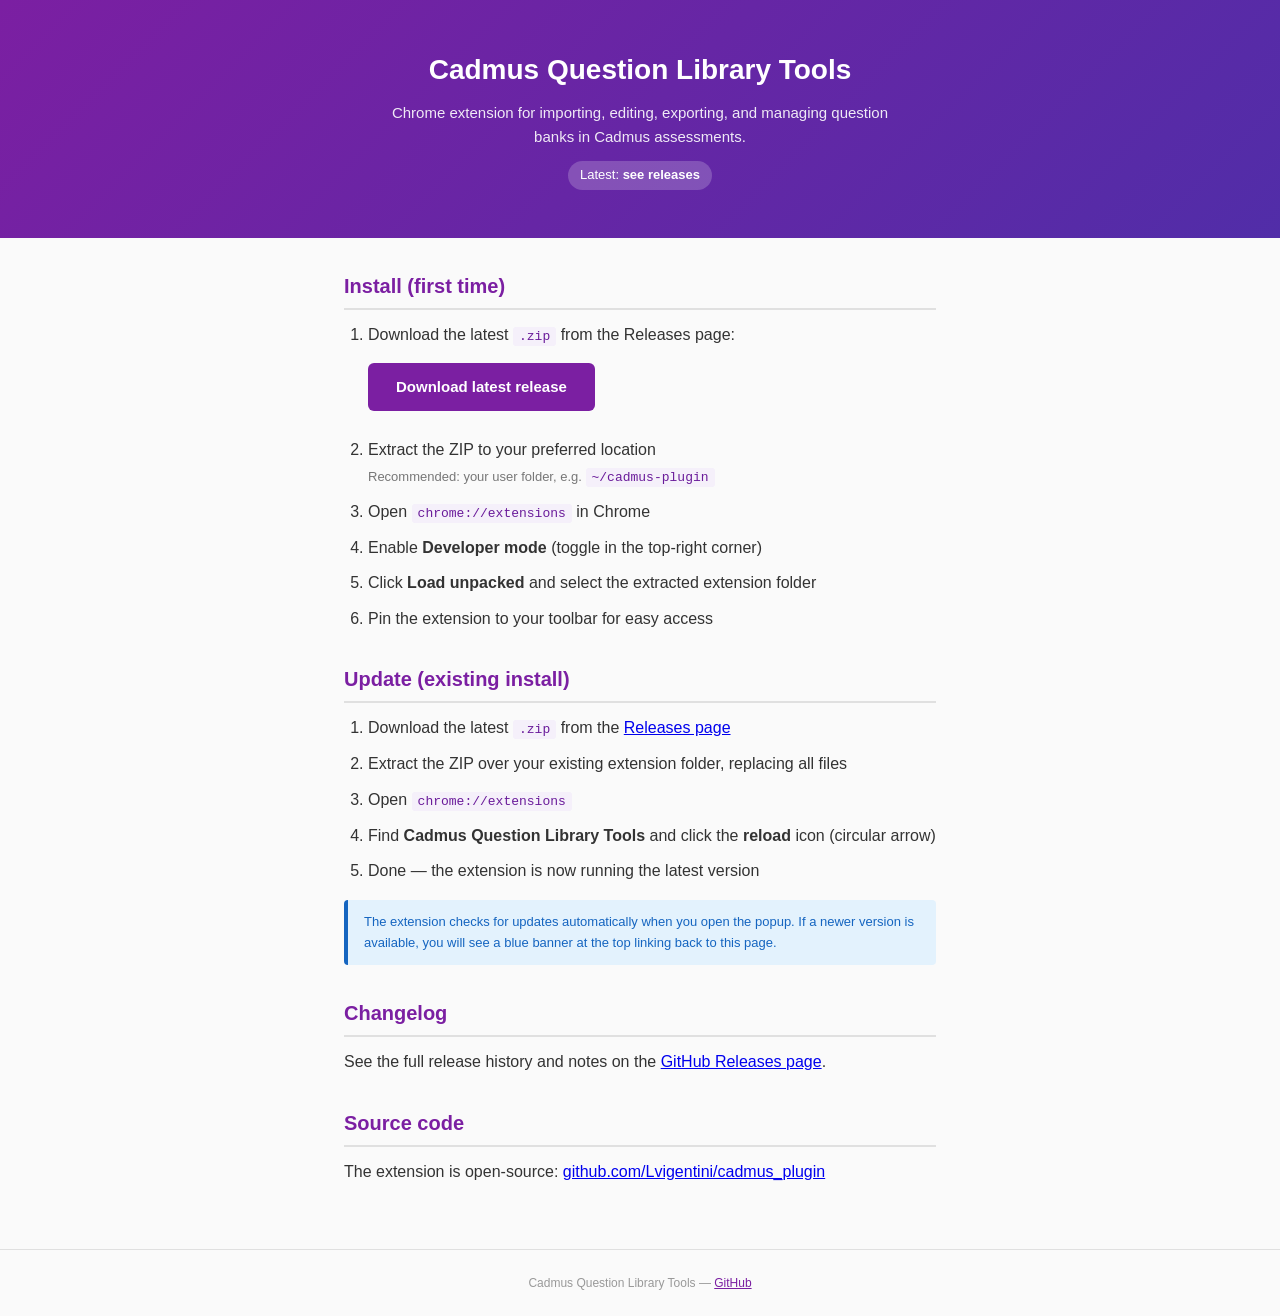
<file: docs/index.html>
<!DOCTYPE html>
<html lang="en">
<head>
  <meta charset="UTF-8">
  <meta name="viewport" content="width=device-width, initial-scale=1.0">
  <title>Cadmus Question Library Tools — Install &amp; Update</title>
  <style>
    * { margin: 0; padding: 0; box-sizing: border-box; }
    body {
      font-family: -apple-system, BlinkMacSystemFont, 'Segoe UI', Roboto, sans-serif;
      color: #333; background: #fafafa; line-height: 1.6;
    }
    .hero {
      background: linear-gradient(135deg, #7b1fa2 0%, #512da8 100%);
      color: #fff; padding: 48px 24px; text-align: center;
    }
    .hero h1 { font-size: 28px; margin-bottom: 8px; }
    .hero p { font-size: 15px; opacity: 0.9; max-width: 540px; margin: 0 auto; }
    .container { max-width: 640px; margin: 0 auto; padding: 32px 24px; }
    h2 {
      font-size: 20px; color: #7b1fa2; margin: 32px 0 12px;
      padding-bottom: 6px; border-bottom: 2px solid #e0e0e0;
    }
    h2:first-child { margin-top: 0; }
    ol { padding-left: 24px; margin: 12px 0; }
    li { margin-bottom: 10px; }
    code {
      background: #f5f0fa; color: #6a1b9a; padding: 2px 6px;
      border-radius: 3px; font-size: 13px;
    }
    .btn {
      display: inline-block; margin: 16px 0;
      padding: 12px 28px; background: #7b1fa2; color: #fff;
      text-decoration: none; border-radius: 6px; font-weight: 600;
      font-size: 15px; transition: background 0.2s;
    }
    .btn:hover { background: #6a1b9a; }
    .note {
      background: #e3f2fd; border-left: 4px solid #1565c0;
      padding: 12px 16px; margin: 16px 0; border-radius: 4px;
      font-size: 13px; color: #1565c0;
    }
    .version-badge {
      display: inline-block; background: rgba(255,255,255,0.2);
      padding: 4px 12px; border-radius: 20px; font-size: 13px;
      margin-top: 12px;
    }
    #latest-version { font-weight: 600; }
    footer {
      text-align: center; padding: 24px; font-size: 12px; color: #999;
      border-top: 1px solid #e0e0e0; margin-top: 32px;
    }
    footer a { color: #7b1fa2; }
  </style>
</head>
<body>
  <div class="hero">
    <h1>Cadmus Question Library Tools</h1>
    <p>Chrome extension for importing, editing, exporting, and managing question banks in Cadmus assessments.</p>
    <div class="version-badge">Latest: <span id="latest-version">loading...</span></div>
  </div>

  <div class="container">
    <h2>Install (first time)</h2>
    <ol>
      <li>Download the latest <code>.zip</code> from the Releases page:
        <br><a class="btn" href="https://github.com/Lvigentini/cadmus_plugin/releases/latest" id="download-link">Download latest release</a>
      </li>
      <li>Extract the ZIP to your preferred location<br>
        <span style="font-size:13px;color:#777;">Recommended: your user folder, e.g. <code>~/cadmus-plugin</code></span>
      </li>
      <li>Open <code>chrome://extensions</code> in Chrome</li>
      <li>Enable <strong>Developer mode</strong> (toggle in the top-right corner)</li>
      <li>Click <strong>Load unpacked</strong> and select the extracted extension folder</li>
      <li>Pin the extension to your toolbar for easy access</li>
    </ol>

    <h2>Update (existing install)</h2>
    <ol>
      <li>Download the latest <code>.zip</code> from the <a href="https://github.com/Lvigentini/cadmus_plugin/releases/latest">Releases page</a></li>
      <li>Extract the ZIP over your existing extension folder, replacing all files</li>
      <li>Open <code>chrome://extensions</code></li>
      <li>Find <strong>Cadmus Question Library Tools</strong> and click the <strong>reload</strong> icon (circular arrow)</li>
      <li>Done — the extension is now running the latest version</li>
    </ol>

    <div class="note">
      The extension checks for updates automatically when you open the popup. If a newer version is available, you will see a blue banner at the top linking back to this page.
    </div>

    <h2>Changelog</h2>
    <p>See the full release history and notes on the <a href="https://github.com/Lvigentini/cadmus_plugin/releases">GitHub Releases page</a>.</p>

    <h2>Source code</h2>
    <p>The extension is open-source: <a href="https://github.com/Lvigentini/cadmus_plugin">github.com/Lvigentini/cadmus_plugin</a></p>
  </div>

  <footer>
    Cadmus Question Library Tools &mdash; <a href="https://github.com/Lvigentini/cadmus_plugin">GitHub</a>
  </footer>

  <script>
    // Fetch latest version tag to display on the page
    fetch('https://api.github.com/repos/Lvigentini/cadmus_plugin/releases/latest', {
      headers: { Accept: 'application/vnd.github.v3+json' }
    })
      .then(r => r.json())
      .then(d => {
        if (d.tag_name) {
          document.getElementById('latest-version').textContent = d.tag_name;
        }
      })
      .catch(() => {
        document.getElementById('latest-version').textContent = 'see releases';
      });
  </script>
</body>
</html>
</file>
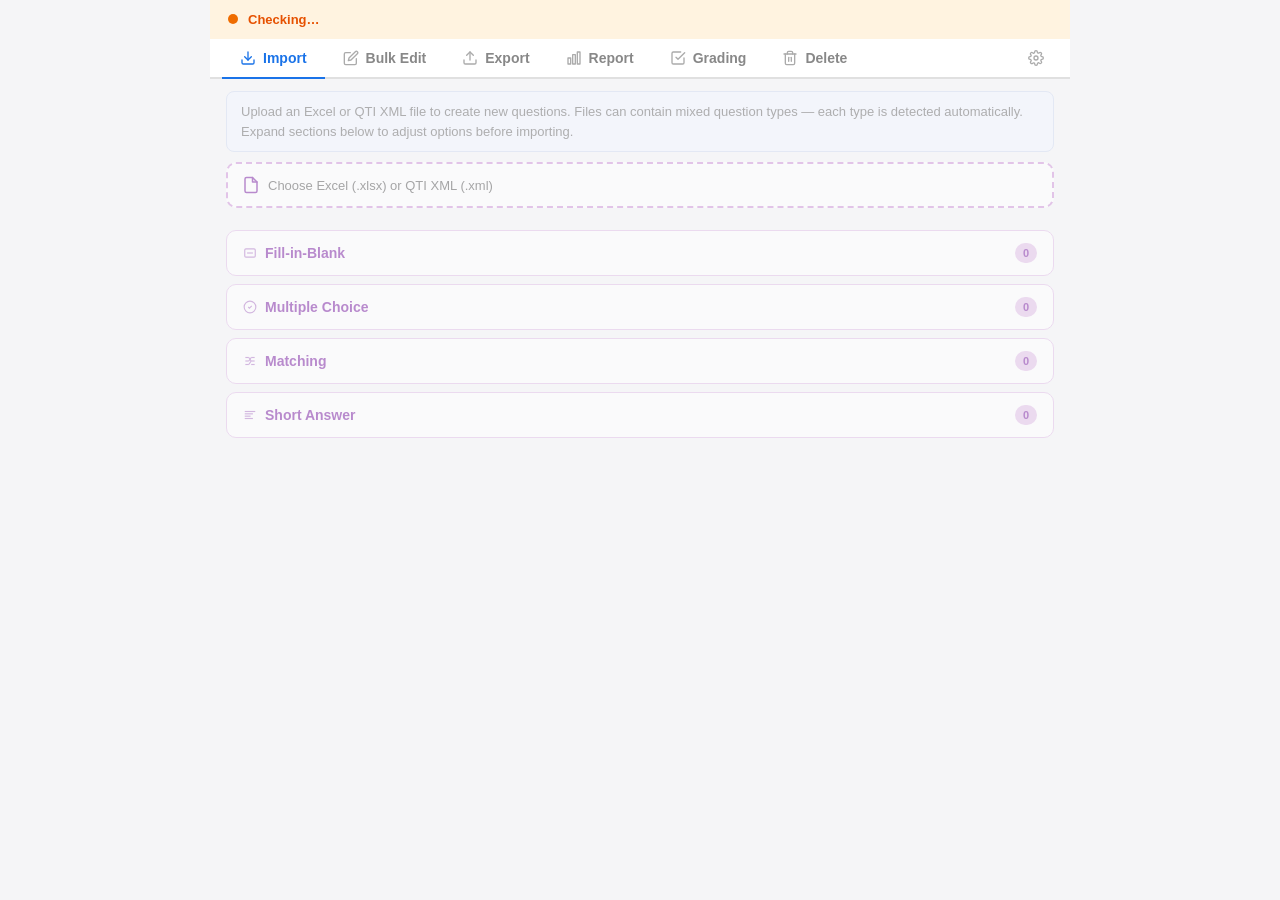
<file: popup.html>
<!DOCTYPE html>
<html lang="en">
<head>
  <meta charset="UTF-8">
  <link rel="stylesheet" href="popup.css">
</head>
<body>
  <!-- Status bar -->
  <div id="status" class="status status--disconnected">
    <span id="status-icon" class="status-icon"></span>
    <span id="status-text">Checking…</span>
  </div>

  <!-- Update banner (hidden until version check finds a newer release) -->
  <div id="update-banner" class="update-banner" style="display:none">
    <span id="update-text"></span>
    <a id="update-link" href="#" target="_blank">Update now</a>
  </div>

  <!-- Tab bar -->
  <nav id="tab-bar" class="tab-bar">
    <button class="tab active" data-tab="import">
      <svg width="16" height="16" viewBox="0 0 24 24" fill="none" stroke="currentColor" stroke-width="2" stroke-linecap="round" stroke-linejoin="round"><path d="M21 15v4a2 2 0 0 1-2 2H5a2 2 0 0 1-2-2v-4"/><polyline points="7 10 12 15 17 10"/><line x1="12" y1="15" x2="12" y2="3"/></svg>
      Import
    </button>
    <button class="tab" data-tab="edit">
      <svg width="16" height="16" viewBox="0 0 24 24" fill="none" stroke="currentColor" stroke-width="2" stroke-linecap="round" stroke-linejoin="round"><path d="M11 4H4a2 2 0 0 0-2 2v14a2 2 0 0 0 2 2h14a2 2 0 0 0 2-2v-7"/><path d="M18.5 2.5a2.121 2.121 0 0 1 3 3L12 15l-4 1 1-4 9.5-9.5z"/></svg>
      Bulk Edit
    </button>
    <button class="tab" data-tab="export">
      <svg width="16" height="16" viewBox="0 0 24 24" fill="none" stroke="currentColor" stroke-width="2" stroke-linecap="round" stroke-linejoin="round"><path d="M21 15v4a2 2 0 0 1-2 2H5a2 2 0 0 1-2-2v-4"/><polyline points="17 8 12 3 7 8"/><line x1="12" y1="3" x2="12" y2="15"/></svg>
      Export
    </button>
    <button class="tab" data-tab="report">
      <svg width="16" height="16" viewBox="0 0 24 24" fill="none" stroke="currentColor" stroke-width="2" stroke-linecap="round" stroke-linejoin="round"><rect x="3" y="12" width="4" height="9"/><rect x="10" y="7" width="4" height="14"/><rect x="17" y="3" width="4" height="18"/></svg>
      Report
    </button>
    <button class="tab" data-tab="grading">
      <svg width="16" height="16" viewBox="0 0 24 24" fill="none" stroke="currentColor" stroke-width="2" stroke-linecap="round" stroke-linejoin="round"><path d="M9 11l3 3L22 4"/><path d="M21 12v7a2 2 0 0 1-2 2H5a2 2 0 0 1-2-2V5a2 2 0 0 1 2-2h11"/></svg>
      Grading
    </button>
    <button class="tab" data-tab="delete">
      <svg width="16" height="16" viewBox="0 0 24 24" fill="none" stroke="currentColor" stroke-width="2" stroke-linecap="round" stroke-linejoin="round"><polyline points="3 6 5 6 21 6"/><path d="M19 6v14a2 2 0 0 1-2 2H7a2 2 0 0 1-2-2V6m3 0V4a2 2 0 0 1 2-2h4a2 2 0 0 1 2 2v2"/><line x1="10" y1="11" x2="10" y2="17"/><line x1="14" y1="11" x2="14" y2="17"/></svg>
      Delete
    </button>
    <div style="flex:1"></div>
    <button class="tab" data-tab="settings" title="Settings" style="padding:11px 14px">
      <svg width="16" height="16" viewBox="0 0 24 24" fill="none" stroke="currentColor" stroke-width="2" stroke-linecap="round" stroke-linejoin="round"><circle cx="12" cy="12" r="3"/><path d="M19.4 15a1.65 1.65 0 0 0 .33 1.82l.06.06a2 2 0 0 1-2.83 2.83l-.06-.06a1.65 1.65 0 0 0-1.82-.33 1.65 1.65 0 0 0-1 1.51V21a2 2 0 0 1-4 0v-.09A1.65 1.65 0 0 0 9 19.4a1.65 1.65 0 0 0-1.82.33l-.06.06a2 2 0 0 1-2.83-2.83l.06-.06A1.65 1.65 0 0 0 4.68 15a1.65 1.65 0 0 0-1.51-1H3a2 2 0 0 1 0-4h.09A1.65 1.65 0 0 0 4.6 9a1.65 1.65 0 0 0-.33-1.82l-.06-.06a2 2 0 0 1 2.83-2.83l.06.06A1.65 1.65 0 0 0 9 4.68a1.65 1.65 0 0 0 1-1.51V3a2 2 0 0 1 4 0v.09a1.65 1.65 0 0 0 1 1.51 1.65 1.65 0 0 0 1.82-.33l.06-.06a2 2 0 0 1 2.83 2.83l-.06.06A1.65 1.65 0 0 0 19.4 9a1.65 1.65 0 0 0 1.51 1H21a2 2 0 0 1 0 4h-.09a1.65 1.65 0 0 0-1.51 1z"/></svg>
    </button>
  </nav>

  <!-- Tab panels (disabled until context confirmed) -->
  <div id="actions" class="actions disabled">

    <!-- ═══ IMPORT TAB ═══ -->
    <div class="tab-panel active" data-panel="import">
      <div class="tab-help">Upload an Excel or QTI XML file to create new questions. Files can contain mixed question types — each type is detected automatically. Expand sections below to adjust options before importing.</div>

      <!-- Shared file input + Import All button -->
      <div class="file-input-area">
        <label class="file-label">
          <svg width="18" height="18" viewBox="0 0 24 24" fill="none" stroke="#7b1fa2" stroke-width="2" stroke-linecap="round" stroke-linejoin="round"><path d="M14 2H6a2 2 0 0 0-2 2v16a2 2 0 0 0 2 2h12a2 2 0 0 0 2-2V8z"/><polyline points="14 2 14 8 20 8"/></svg>
          <span>Choose Excel (.xlsx) or QTI XML (.xml)</span>
          <input type="file" id="import-file" accept=".xml,.xlsx,.xls">
        </label>

        <!-- Column mapping panel (shown after Excel load) -->
        <div id="column-mapping" class="column-mapping" style="display:none">
          <div class="mapping-header">
            <span class="mapping-title">Column Mapping</span>
            <span class="mapping-hint">Verify or adjust how spreadsheet columns map to question fields</span>
          </div>
          <div id="mapping-rows" class="mapping-rows"></div>
          <button class="btn btn--import btn--mapping-apply" id="btn-apply-mapping">
            <svg width="14" height="14" viewBox="0 0 24 24" fill="none" stroke="currentColor" stroke-width="2" stroke-linecap="round" stroke-linejoin="round"><polyline points="20 6 9 17 4 12"/></svg>
            Apply Mapping &amp; Parse
          </button>
        </div>

        <div id="file-summary" class="file-summary"></div>

        <div id="duplicate-review" class="duplicate-review" style="display:none">
          <div class="review-header">
            <span class="review-title">Duplicate Review</span>
            <span class="review-hint">Potential matches found in the library — choose an action for each</span>
          </div>
          <div id="review-rows" class="review-rows"></div>
          <button class="btn btn--import btn--review-confirm" id="btn-review-confirm">
            <svg width="14" height="14" viewBox="0 0 24 24" fill="none" stroke="currentColor" stroke-width="2" stroke-linecap="round" stroke-linejoin="round"><polyline points="20 6 9 17 4 12"/></svg>
            Confirm &amp; Import
          </button>
        </div>

        <button class="btn btn--import btn--import-all" id="btn-import-all" data-action="importAll" disabled>
          <svg width="14" height="14" viewBox="0 0 24 24" fill="none" stroke="currentColor" stroke-width="2" stroke-linecap="round" stroke-linejoin="round"><path d="M21 15v4a2 2 0 0 1-2 2H5a2 2 0 0 1-2-2v-4"/><polyline points="7 10 12 15 17 10"/><line x1="12" y1="15" x2="12" y2="3"/></svg>
          Import All Questions
        </button>
      </div>

      <!-- Fill-in-Blank -->
      <details class="card card--import" id="card-fib">
        <summary>
          <svg width="14" height="14" viewBox="0 0 24 24" fill="none" stroke="currentColor" stroke-width="2"><rect x="3" y="5" width="18" height="14" rx="2"/><line x1="7" y1="12" x2="17" y2="12"/></svg>
          Fill-in-Blank <span class="badge" id="badge-fib">0</span>
        </summary>
        <div class="card-body">
          <label>Points per blank <input type="number" id="fib-points" value="1" min="0" step="0.5"></label>
          <label class="toggle-label">
            <span>Shuffle choices</span>
            <button type="button" class="toggle" id="fib-shuffle" aria-pressed="false">
              <span class="toggle-label-text">Off</span>
            </button>
          </label>
          <button class="btn btn--import btn--import-type" data-import-type="fib">Import Fill-in-Blank Only</button>
        </div>
      </details>

      <!-- MCQ -->
      <details class="card card--import" id="card-mcq">
        <summary>
          <svg width="14" height="14" viewBox="0 0 24 24" fill="none" stroke="currentColor" stroke-width="2"><circle cx="12" cy="12" r="10"/><path d="M9 12l2 2 4-4"/></svg>
          Multiple Choice <span class="badge" id="badge-mcq">0</span>
        </summary>
        <div class="card-body">
          <label>Points <input type="number" id="mcq-import-points" value="1" min="0" step="0.5"></label>
          <label class="toggle-label">
            <span>Shuffle choices</span>
            <button type="button" class="toggle active" id="mcq-import-shuffle" aria-pressed="true">
              <span class="toggle-label-text">On</span>
            </button>
          </label>
          <button class="btn btn--import btn--import-type" data-import-type="mcq">Import MCQ Only</button>
        </div>
      </details>

      <!-- Matching -->
      <details class="card card--import" id="card-matching">
        <summary>
          <svg width="14" height="14" viewBox="0 0 24 24" fill="none" stroke="currentColor" stroke-width="2"><line x1="4" y1="6" x2="10" y2="6"/><line x1="14" y1="6" x2="20" y2="6"/><line x1="4" y1="12" x2="10" y2="12"/><line x1="14" y1="12" x2="20" y2="12"/><line x1="4" y1="18" x2="10" y2="18"/><line x1="14" y1="18" x2="20" y2="18"/><path d="M10 6l4 6"/><path d="M10 12l4-6"/><path d="M10 18l4-6"/></svg>
          Matching <span class="badge" id="badge-matching">0</span>
        </summary>
        <div class="card-body">
          <label>Points per pair <input type="number" id="match-import-points" value="1" min="0" step="0.5"></label>
          <label class="toggle-label">
            <span>Shuffle pairs</span>
            <button type="button" class="toggle active" id="match-import-shuffle" aria-pressed="true">
              <span class="toggle-label-text">On</span>
            </button>
          </label>
          <button class="btn btn--import btn--import-type" data-import-type="matching">Import Matching Only</button>
        </div>
      </details>

      <!-- Short Answer -->
      <details class="card card--import" id="card-short">
        <summary>
          <svg width="14" height="14" viewBox="0 0 24 24" fill="none" stroke="currentColor" stroke-width="2"><line x1="17" y1="10" x2="3" y2="10"/><line x1="21" y1="6" x2="3" y2="6"/><line x1="13" y1="14" x2="3" y2="14"/><line x1="17" y1="18" x2="3" y2="18"/></svg>
          Short Answer <span class="badge" id="badge-short">0</span>
        </summary>
        <div class="card-body">
          <label>Points <input type="number" id="short-import-points" value="1" min="0" step="0.5"></label>
          <label>Similarity % <span class="label-hint">(auto-marking)</span> <input type="number" id="short-import-similarity" value="60" min="0" max="100"></label>
          <button class="btn btn--import btn--import-type" data-import-type="short">Import Short Answer Only</button>
        </div>
      </details>
    </div>

    <!-- ═══ EDIT TAB ═══ -->
    <div class="tab-panel" data-panel="edit">
      <div class="tab-help">Select questions using the checkboxes in the Cadmus library table, then expand a section below to set options and click Run. Only questions matching the selected type are affected.</div>

      <details class="card" open>
        <summary>
          <svg width="14" height="14" viewBox="0 0 24 24" fill="none" stroke="currentColor" stroke-width="2"><circle cx="12" cy="12" r="10"/><path d="M9 12l2 2 4-4"/></svg>
          MCQs
        </summary>
        <div class="card-body">
          <label>Points <input type="number" id="mcq-points" value="1" min="0" step="0.5"></label>
          <label class="toggle-label">
            <span>Shuffle choices</span>
            <button type="button" class="toggle active" id="mcq-shuffle" aria-pressed="true">
              <span class="toggle-label-text">On</span>
            </button>
          </label>
          <button class="btn" data-action="editMCQ">Run</button>
        </div>
      </details>

      <details class="card">
        <summary>
          <svg width="14" height="14" viewBox="0 0 24 24" fill="none" stroke="currentColor" stroke-width="2"><line x1="4" y1="6" x2="10" y2="6"/><line x1="14" y1="6" x2="20" y2="6"/><line x1="4" y1="12" x2="10" y2="12"/><line x1="14" y1="12" x2="20" y2="12"/></svg>
          Matching
        </summary>
        <div class="card-body">
          <label>Points <input type="number" id="match-points" value="3" min="0" step="0.5"></label>
          <label class="toggle-label">
            <span>Shuffle pairs</span>
            <button type="button" class="toggle active" id="match-shuffle" aria-pressed="true">
              <span class="toggle-label-text">On</span>
            </button>
          </label>
          <button class="btn" data-action="editMatching">Run</button>
          <div class="fix-matching-section">
            <p class="fix-hint">Repair matching questions with broken scoring and remove stale distractors (selected or all)</p>
            <div style="display:flex;gap:0;justify-content:space-between">
              <button class="btn btn--fix-matching" data-action="fixMatching" style="flex:0 0 48%">Fix Matching</button>
              <button class="btn btn--fix-matching" data-action="checkMatchingBalance" style="flex:0 0 48%">Check Prompts / Answers</button>
            </div>
          </div>
        </div>
      </details>

      <details class="card">
        <summary>
          <svg width="14" height="14" viewBox="0 0 24 24" fill="none" stroke="currentColor" stroke-width="2"><rect x="3" y="5" width="18" height="14" rx="2"/><line x1="7" y1="10" x2="12" y2="10"/></svg>
          Fill-in-Blank
        </summary>
        <div class="card-body">
          <div class="fix-matching-section">
            <p class="fix-hint">Reduce to one correct answer per blank — keeps the first correct, demotes extras to wrong choices (selected or all BLANKS questions)</p>
            <button class="btn btn--fix-matching" data-action="fixFIB">Fix Fill-in-Blank Questions</button>
          </div>
        </div>
      </details>

      <details class="card">
        <summary>
          <svg width="14" height="14" viewBox="0 0 24 24" fill="none" stroke="currentColor" stroke-width="2"><line x1="17" y1="10" x2="3" y2="10"/><line x1="21" y1="6" x2="3" y2="6"/><line x1="13" y1="14" x2="3" y2="14"/></svg>
          Short Answer
        </summary>
        <div class="card-body">
          <label>Points <input type="number" id="short-points" value="2" min="0" step="0.5"></label>
          <label>Similarity % <span class="label-hint">(auto-marking)</span> <input type="number" id="short-similarity" value="60" min="0" max="100"></label>
          <button class="btn" data-action="editShort">Run</button>
        </div>
      </details>
    </div>

    <!-- ═══ EXPORT TAB ═══ -->
    <div class="tab-panel" data-panel="export">
      <div class="tab-help">Export questions to Excel, CSV, JSON, QTI XML, or Word. Works from both the Question Library (selected or all) and the Assessment edit page (all questions from the assessment).</div>

      <div class="card">
        <div class="card-body" style="padding-top:14px">
          <label>Format
            <select id="export-format">
              <option value="xlsx">Excel (.xlsx)</option>
              <option value="csv">CSV (.csv)</option>
              <option value="json">JSON (.json)</option>
              <option value="qti">QTI 1.2 XML (.xml)</option>
              <option value="docx-sorted">Word — sorted by type (.docx)</option>
              <option value="docx-random">Word — randomised order (.docx)</option>
              <option value="docx-exam">Word — exam ready, randomised (.docx)</option>
              <option value="docx-exam-key">Word — exam with answer key (.docx)</option>
              <option value="docx-exam-full">Word — exam full metadata (.docx)</option>
              <option value="docx-exam-ready">Word — exam ready, page order (.docx)</option>
            </select>
          </label>

          <div class="export-scope">
            <label class="radio-label">
              <input type="radio" name="export-scope" value="selected" checked>
              <span>Selected questions</span>
            </label>
            <label class="radio-label">
              <input type="radio" name="export-scope" value="all">
              <span>All questions in library</span>
            </label>
          </div>

          <div id="export-progress" class="export-progress" style="display:none"></div>

          <button class="btn btn--export" data-action="exportQuestions">
            <svg width="14" height="14" viewBox="0 0 24 24" fill="none" stroke="currentColor" stroke-width="2" stroke-linecap="round" stroke-linejoin="round"><path d="M21 15v4a2 2 0 0 1-2 2H5a2 2 0 0 1-2-2v-4"/><polyline points="17 8 12 3 7 8"/><line x1="12" y1="3" x2="12" y2="15"/></svg>
            Export Questions
          </button>
        </div>
      </div>
    </div>

    <!-- ═══ REPORT TAB ═══ -->
    <div class="tab-panel" data-panel="report">
      <div class="tab-help">Visual reports from the Cadmus Apollo cache. Works on Marking, Moderation, and Learning Assurance pages.</div>

      <!-- Score Distribution -->
      <div class="card card--analysis">
        <div class="card-body" style="padding-top:14px">
          <p class="analysis-section-label">Score Distribution</p>
          <label>Max marks <input type="number" id="report-max" value="50" min="1" step="1" style="width:70px"></label>
          <label class="toggle-label" style="margin-top:8px">
            <span>Split by Special Consideration</span>
            <button type="button" class="toggle" id="report-split-sc" aria-pressed="false">
              <span class="toggle-label-text">Off</span>
            </button>
          </label>
          <div style="display:flex;gap:8px;margin-top:10px">
            <button class="btn btn--analysis" data-action="chartDistribution">Mark Distribution</button>
            <button class="btn btn--analysis" data-action="chartGrades">Grade Breakdown</button>
          </div>
        </div>
      </div>

      <!-- Moderation Reports -->
      <div class="card card--analysis">
        <div class="card-body" style="padding-top:14px">
          <p class="analysis-section-label">Group Comparison</p>
          <p class="fix-hint">Compare performance across student groups. Grouping dimensions are auto-detected from the Apollo cache.</p>
          <label style="margin-top:6px;display:block">Group by</label>
          <div style="display:flex;align-items:center;gap:6px;margin-top:4px">
            <select id="analysis-grouping" style="flex:1;padding:5px 8px;border:1px solid #ccc;border-radius:4px;font-size:12px">
              <option value="">Full cohort (no grouping)</option>
            </select>
            <button id="btn-load-groups" class="btn" style="white-space:nowrap;padding:5px 10px;font-size:11px;flex-shrink:0">Load groups</button>
          </div>
          <div style="display:flex;gap:8px;flex-wrap:wrap;margin-top:8px">
            <button class="btn btn--analysis" data-action="reportGroupComparison">Group Comparison</button>
          </div>
        </div>
      </div>

      <!-- Learning Assurance Reports -->
      <div class="card card--analysis">
        <div class="card-body" style="padding-top:14px">
          <p class="analysis-section-label">Learning Assurance</p>
          <p class="fix-hint">Analyse question quality, cognitive level alignment, and topic performance.</p>
          <div style="display:flex;gap:8px;flex-wrap:wrap;margin-top:8px">
            <button class="btn btn--analysis" data-action="reportBlooms">Cognitive Complexity</button>
            <button class="btn btn--analysis" data-action="reportTopic">Topic / Week</button>
            <button class="btn btn--analysis" data-action="reportDifficulty">Difficulty Analysis</button>
            <button class="btn btn--analysis" data-action="reportQuestionType">Question Type</button>
          </div>
        </div>
      </div>

      <!-- Exam Integrity & Marking Quality -->
      <div class="card card--analysis">
        <div class="card-body" style="padding-top:14px">
          <p class="analysis-section-label">Exam Integrity &amp; Marking Quality</p>
          <p class="fix-hint">Timing profiles, submission patterns, and automark-vs-human analysis.</p>
          <div style="display:flex;gap:8px;flex-wrap:wrap;margin-top:8px">
            <button class="btn btn--analysis" data-action="reportTiming">Exam Timing</button>
            <button class="btn btn--analysis" data-action="reportAutomark">Automark Analysis</button>
          </div>
        </div>
      </div>

      <div id="report-output" style="margin-top:12px;padding:0 12px"></div>
    </div>

    <!-- ═══ GRADING TAB ═══ -->
    <div class="tab-panel" data-panel="grading">
      <div class="tab-help tab-help--warning">
        <svg width="14" height="14" viewBox="0 0 24 24" fill="none" stroke="currentColor" stroke-width="2" style="vertical-align:-2px;flex-shrink:0">
          <path d="M10.29 3.86L1.82 18a2 2 0 0 0 1.71 3h16.94a2 2 0 0 0 1.71-3L13.71 3.86a2 2 0 0 0-3.42 0z"/>
          <line x1="12" y1="9" x2="12" y2="13"/><line x1="12" y1="17" x2="12.01" y2="17"/>
        </svg>
        <span><strong>Use with caution</strong> — this tool audits and can modify student scores directly. Always export and review the audit CSV before applying fixes.</span>
      </div>

      <!-- Card 1: Load Data -->
      <div class="card card--grading">
        <div class="card-body" style="padding-top:14px">
          <p class="grading-step-label">Step 1 — Load Assessment Data</p>
          <p class="fix-hint">Fetches question bodies and all student work outcomes from the marking page. Required before audit or fix.</p>
          <button class="btn btn--grading" data-action="gradingLoadData">Load Data</button>
          <div id="grading-load-summary" class="grading-summary" style="display:none"></div>
        </div>
      </div>

      <!-- Sub-tab bar (revealed after Load Data) -->
      <div id="grading-subtab-bar" style="display:none;border-bottom:2px solid #e0e0e0;margin:8px -16px 0;padding:0 16px">
        <button class="grading-subtab active" data-subtab="blanks" style="background:none;border:none;border-bottom:2px solid #1a73e8;margin-bottom:-2px;padding:8px 16px;font-size:13px;font-weight:600;color:#1a73e8;cursor:pointer">BLANKS</button>
        <button class="grading-subtab" data-subtab="short" style="background:none;border:none;border-bottom:2px solid transparent;margin-bottom:-2px;padding:8px 16px;font-size:13px;font-weight:600;color:#888;cursor:pointer">SHORT Answers</button>
      </div>

      <!-- BLANKS sub-panel -->
      <div id="grading-subpanel-blanks" class="grading-subpanel">
        <div class="card card--grading" id="card-grading-blanks" style="opacity:0.4;pointer-events:none">
          <div class="card-body" style="padding-top:14px">
            <p class="fix-hint">Identifies fill-in-the-blank fields where the student gave a correct answer but scored &lt;1 due to partial scoring across multiple accepted values.</p>
            <div id="grading-blanks-summary" class="grading-summary" style="display:none"></div>
            <button class="btn btn--grading-secondary" data-action="gradingExportBlanksCsv" style="display:none" id="btn-export-blanks-csv">Export Audit CSV</button>
            <div style="margin-top:10px">
              <label class="toggle-label">
                <span>Dry Run</span>
                <button type="button" class="toggle active" id="grading-dry-run" aria-pressed="true">
                  <span class="toggle-label-text">On</span>
                </button>
              </label>
            </div>
            <button class="btn btn--grading-danger" data-action="gradingFixBlanks">Fix Partial Scoring</button>
            <button class="btn btn--grading-secondary" data-action="gradingExportUpdatedCsv" style="display:none" id="btn-export-updated-csv">Export Updated CSV</button>
          </div>
        </div>
      </div>

      <!-- SHORT sub-panel (hidden by default) -->
      <div id="grading-subpanel-short" class="grading-subpanel" style="display:none">
        <div class="card card--grading" id="card-grading-short" style="opacity:0.4;pointer-events:none">
          <div class="card-body" style="padding-top:14px">
            <p class="fix-hint">Review short answer responses alongside model answers. Upload a CSV/Excel if model answers are missing from Cadmus.</p>

            <div id="grading-short-summary" class="grading-summary" style="display:none"></div>

            <!-- AI status (brief — full config in Settings ⚙) -->
            <p id="grading-ai-status" style="font-size:11px;color:#888;margin:6px 0 4px">AI evaluation: detecting provider… (configure in ⚙ Settings)</p>

            <!-- Model answer mapping table -->
            <div id="grading-short-mapping" style="display:none;margin:8px 0;max-height:200px;overflow-y:auto">
              <table class="grading-mapping-table" id="grading-short-table">
                <thead><tr><th>#</th><th>Question</th><th>Model Answer</th><th>Status</th></tr></thead>
                <tbody></tbody>
              </table>
            </div>

            <!-- Upload model answers -->
            <label class="file-label file-label--small" style="margin:8px 0">
              <svg width="14" height="14" viewBox="0 0 24 24" fill="none" stroke="#546e7a" stroke-width="2"><path d="M21 15v4a2 2 0 0 1-2 2H5a2 2 0 0 1-2-2v-4"/><polyline points="7 10 12 15 17 10"/><line x1="12" y1="15" x2="12" y2="3"/></svg>
              <span>Upload model answers (.xlsx / .csv) — optional</span>
              <input type="file" id="grading-upload-answers" accept=".xlsx,.xls,.csv">
            </label>

            <!-- Restore previous AI results -->
            <label class="file-label file-label--small" style="margin:4px 0 8px">
              <svg width="14" height="14" viewBox="0 0 24 24" fill="none" stroke="#546e7a" stroke-width="2"><polyline points="1 4 1 10 7 10"/><path d="M3.51 15a9 9 0 1 0 .49-3.5"/></svg>
              <span>Restore previous AI results (.csv) — resume from a prior export</span>
              <input type="file" id="grading-upload-llm-results" accept=".csv">
            </label>

            <div style="display:flex;gap:6px;margin-top:8px">
              <button class="btn btn--grading-secondary" data-action="gradingExportShortCsv" id="btn-export-short-csv" style="flex:1.2">Export SHORT answers</button>
              <button class="btn btn--grading-secondary" data-action="gradingEvaluateNLP" id="btn-evaluate-nlp" style="flex:1" disabled>Evaluate (NLP)</button>
              <button class="btn btn--grading-secondary" data-action="gradingEvaluateShort" id="btn-evaluate-short" style="flex:1" disabled>Evaluate with AI</button>
            </div>
          </div>
        </div>
      </div>
    </div>

    <!-- ═══ DELETE TAB ═══ -->
    <div class="tab-panel" data-panel="delete">
      <div class="tab-help">Remove questions from the library by selecting them in the Cadmus table and clicking Delete below. This uses the archive mutation and is permanent from the UI.</div>
      <div class="card card--danger">
        <div class="card-body" style="padding-top:14px">
          <p class="warning">
            <svg width="14" height="14" viewBox="0 0 24 24" fill="none" stroke="currentColor" stroke-width="2" style="vertical-align:-2px"><path d="M10.29 3.86L1.82 18a2 2 0 0 0 1.71 3h16.94a2 2 0 0 0 1.71-3L13.71 3.86a2 2 0 0 0-3.42 0z"/><line x1="12" y1="9" x2="12" y2="13"/><line x1="12" y1="17" x2="12.01" y2="17"/></svg>
            Select questions in the library, then click Delete. This archives all selected questions and <strong>cannot be undone</strong> from the Cadmus UI.
          </p>
          <button class="btn btn--danger" data-action="deleteSelected">
            <svg width="14" height="14" viewBox="0 0 24 24" fill="none" stroke="currentColor" stroke-width="2" style="vertical-align:-2px"><polyline points="3 6 5 6 21 6"/><path d="M19 6v14a2 2 0 0 1-2 2H7a2 2 0 0 1-2-2V6m3 0V4a2 2 0 0 1 2-2h4a2 2 0 0 1 2 2v2"/></svg>
            Delete Selected
          </button>
        </div>
      </div>
    </div>

    <!-- ═══ SETTINGS TAB ═══ -->
    <div class="tab-panel" data-panel="settings">

      <!-- AI Evaluation Providers -->
      <div class="card">
        <div class="card-body" style="padding-top:14px">
          <p class="grading-step-label" style="margin-bottom:4px">AI Evaluation Providers</p>
          <p class="fix-hint" style="margin-bottom:12px">Used for SHORT answer AI evaluation. Claude uses your browser session (open claude.ai). ChatGPT and Gemini require an API key — their web APIs use bot detection that blocks extension access.</p>

          <!-- Active provider selector -->
          <div style="display:flex;align-items:center;gap:10px;margin-bottom:12px;padding:8px 10px;background:#f0f4ff;border:1px solid #c5d5f5;border-radius:6px">
            <span style="font-size:12px;font-weight:600;color:#333;white-space:nowrap">Active provider</span>
            <select id="settings-preferred-provider" style="font-size:12px;padding:4px 8px;border:1px solid #ccc;border-radius:4px;flex:1">
              <option value="auto">Auto (first available)</option>
              <option value="claude">Claude (Anthropic)</option>
              <option value="chatgpt">ChatGPT (OpenAI)</option>
              <option value="gemini">Gemini (Google)</option>
            </select>
          </div>

          <!-- Claude (Anthropic) -->
          <div style="border:1px solid #e0e0e0;border-radius:6px;padding:10px;margin-bottom:10px">
            <div style="display:flex;align-items:center;margin-bottom:8px">
              <span style="font-size:12px;font-weight:700;color:#333">Claude (Anthropic)</span>
              <button class="btn btn--grading-secondary" id="btn-check-claude" style="padding:2px 8px;font-size:11px;margin-left:auto">↻ Refresh</button>
            </div>
            <div style="display:flex;gap:20px;margin-bottom:8px">
              <div style="display:flex;align-items:center;gap:5px">
                <span id="settings-claude-session-dot" style="width:9px;height:9px;border-radius:50%;background:#bdbdbd;flex-shrink:0;display:inline-block"></span>
                <span id="settings-claude-session-label" style="font-size:11px;color:#888">Session: —</span>
              </div>
              <div style="display:flex;align-items:center;gap:5px">
                <span id="settings-claude-key-dot" style="width:9px;height:9px;border-radius:50%;background:#bdbdbd;flex-shrink:0;display:inline-block"></span>
                <span id="settings-claude-key-label" style="font-size:11px;color:#888">API key: —</span>
              </div>
            </div>
            <div style="display:flex;gap:6px;align-items:center">
              <input type="password" id="settings-claude-key" placeholder="sk-ant-…"
                style="flex:1;font-size:11px;padding:4px 8px;border:1px solid #ccc;border-radius:4px">
              <button class="btn btn--grading-secondary" id="btn-save-claude-key" style="padding:3px 10px;font-size:11px">Save</button>
              <button class="btn btn--grading-secondary" id="btn-clear-claude-key" style="padding:3px 10px;font-size:11px;color:#c62828">Clear</button>
            </div>
          </div>

          <!-- ChatGPT (OpenAI) -->
          <div style="border:1px solid #e0e0e0;border-radius:6px;padding:10px;margin-bottom:10px">
            <div style="display:flex;align-items:center;margin-bottom:8px">
              <span style="font-size:12px;font-weight:700;color:#333">ChatGPT (OpenAI)</span>
              <button class="btn btn--grading-secondary" id="btn-check-chatgpt" style="padding:2px 8px;font-size:11px;margin-left:auto">↻ Refresh</button>
            </div>
            <div style="display:flex;gap:20px;margin-bottom:8px">
              <div style="display:flex;align-items:center;gap:5px">
                <span id="settings-chatgpt-session-dot" style="width:9px;height:9px;border-radius:50%;background:#bdbdbd;flex-shrink:0;display:inline-block"></span>
                <span id="settings-chatgpt-session-label" style="font-size:11px;color:#888">Session: —</span>
              </div>
              <div style="display:flex;align-items:center;gap:5px">
                <span id="settings-chatgpt-key-dot" style="width:9px;height:9px;border-radius:50%;background:#bdbdbd;flex-shrink:0;display:inline-block"></span>
                <span id="settings-chatgpt-key-label" style="font-size:11px;color:#888">API key: —</span>
              </div>
            </div>
            <div style="display:flex;gap:6px;align-items:center">
              <input type="password" id="settings-chatgpt-key" placeholder="sk-proj-…"
                style="flex:1;font-size:11px;padding:4px 8px;border:1px solid #ccc;border-radius:4px">
              <button class="btn btn--grading-secondary" id="btn-save-chatgpt-key" style="padding:3px 10px;font-size:11px">Save</button>
              <button class="btn btn--grading-secondary" id="btn-clear-chatgpt-key" style="padding:3px 10px;font-size:11px;color:#c62828">Clear</button>
            </div>
          </div>

          <!-- Gemini (Google) -->
          <div style="border:1px solid #e0e0e0;border-radius:6px;padding:10px">
            <div style="display:flex;align-items:center;margin-bottom:8px">
              <span style="font-size:12px;font-weight:700;color:#333">Gemini (Google)</span>
              <button class="btn btn--grading-secondary" id="btn-check-gemini" style="padding:2px 8px;font-size:11px;margin-left:auto">↻ Refresh</button>
            </div>
            <div style="display:flex;gap:20px;margin-bottom:8px">
              <div style="display:flex;align-items:center;gap:5px">
                <span id="settings-gemini-session-dot" style="width:9px;height:9px;border-radius:50%;background:#bdbdbd;flex-shrink:0;display:inline-block"></span>
                <span id="settings-gemini-session-label" style="font-size:11px;color:#888">Session: —</span>
              </div>
              <div style="display:flex;align-items:center;gap:5px">
                <span id="settings-gemini-key-dot" style="width:9px;height:9px;border-radius:50%;background:#bdbdbd;flex-shrink:0;display:inline-block"></span>
                <span id="settings-gemini-key-label" style="font-size:11px;color:#888">API key: —</span>
              </div>
            </div>
            <div style="display:flex;gap:6px;align-items:center">
              <input type="password" id="settings-gemini-key" placeholder="AIza…"
                style="flex:1;font-size:11px;padding:4px 8px;border:1px solid #ccc;border-radius:4px">
              <button class="btn btn--grading-secondary" id="btn-save-gemini-key" style="padding:3px 10px;font-size:11px">Save</button>
              <button class="btn btn--grading-secondary" id="btn-clear-gemini-key" style="padding:3px 10px;font-size:11px;color:#c62828">Clear</button>
            </div>
          </div>
        </div>
      </div>

      <!-- Grading Defaults -->
      <div class="card">
        <div class="card-body" style="padding-top:14px">
          <p class="grading-step-label" style="margin-bottom:8px">Grading Defaults</p>
          <label class="toggle-label" style="margin-bottom:10px">
            <span style="font-size:12px">BLANKS fix — Dry Run on by default</span>
            <button type="button" class="toggle active" id="settings-dry-run-default" aria-pressed="true">
              <span class="toggle-label-text">On</span>
            </button>
          </label>
          <p class="fix-hint">When enabled, the grading tab Dry Run toggle starts as On (safe). Disable here to default to live edits.</p>
          <label class="toggle-label" style="margin-top:10px">
            <span style="font-size:12px">SHORT similarity threshold default</span>
            <input type="number" id="settings-short-similarity" value="60" min="0" max="100"
              style="width:60px;font-size:12px;padding:3px 6px;border:1px solid #ccc;border-radius:4px;margin-left:8px">
            <span style="font-size:12px;margin-left:4px">%</span>
          </label>
          <p class="fix-hint">Pre-fills the similarity threshold when importing or bulk-editing SHORT answer questions.</p>
        </div>
      </div>

    </div>

  </div>

  <!-- Log -->
  <div id="log" class="log"></div>

  <script src="lib/xlsx.mini.min.js"></script>
  <script src="lib/docx.min.js"></script>
  <script src="popup.js"></script>
</body>
</html>
</file>
<file: popup.css>
* { box-sizing: border-box; margin: 0; padding: 0; }

body {
  width: 100%;
  max-width: 860px;
  margin: 0 auto;
  padding: 0 0 14px;
  font-family: -apple-system, BlinkMacSystemFont, "Segoe UI", Roboto, sans-serif;
  font-size: 15px;
  color: #1a1a1a;
  background: #f5f5f7;
}

/* ── Status bar ── */
.status {
  display: flex;
  align-items: center;
  gap: 10px;
  padding: 12px 18px;
  font-weight: 600;
  font-size: 13px;
}
.status--connected { background: #e8f5e9; color: #2e7d32; }
.status--disconnected { background: #fff3e0; color: #e65100; }
.status-icon::before { content: ""; display: inline-block; width: 10px; height: 10px; border-radius: 50%; }
.status--connected .status-icon::before { background: #43a047; }
.status--disconnected .status-icon::before { background: #ef6c00; }

/* ── Update banner ── */
.update-banner {
  display: flex;
  align-items: center;
  justify-content: space-between;
  padding: 6px 18px;
  background: #fff8e1;
  border-bottom: 1px solid #ffe082;
  font-size: 12px;
  color: #f57f17;
}
.update-banner a {
  font-weight: 600;
  color: #f57f17;
  text-decoration: underline;
  white-space: nowrap;
  margin-left: 12px;
}
.update-banner a:hover { color: #e65100; }

/* ── Tab bar ── */
.tab-bar {
  display: flex;
  background: #fff;
  border-bottom: 2px solid #e0e0e0;
  padding: 0 12px;
  gap: 0;
}
.tab {
  display: flex;
  align-items: center;
  gap: 7px;
  padding: 11px 18px;
  border: none;
  background: none;
  font-size: 14px;
  font-weight: 600;
  color: #888;
  cursor: pointer;
  border-bottom: 2px solid transparent;
  margin-bottom: -2px;
  transition: color 0.15s, border-color 0.15s;
}
.tab:hover { color: #555; }
.tab.active { color: #1a73e8; border-bottom-color: #1a73e8; }
.tab svg { opacity: 0.7; }
.tab.active svg { opacity: 1; }

/* ── Tab panels ── */
.tab-panel { display: none; }
.tab-panel.active { display: flex; flex-direction: column; gap: 8px; }

/* ── Tab help box ── */
.tab-help {
  font-size: 13px;
  color: #666;
  line-height: 1.5;
  padding: 10px 14px;
  background: #f0f4ff;
  border: 1px solid #d0daf0;
  border-radius: 8px;
  margin-bottom: 2px;
}

/* ── Actions container ── */
.actions { padding: 12px 16px; }
.actions.disabled { opacity: 0.5; pointer-events: none; }

/* ── File input area ── */
.file-input-area {
  background: #fff;
  border: 2px dashed #ce93d8;
  border-radius: 10px;
  padding: 12px 14px;
  margin-bottom: 14px;
}
.file-label {
  display: flex;
  align-items: center;
  gap: 8px;
  font-size: 13px;
  color: #555;
  cursor: pointer;
}
.file-label input[type="file"] {
  display: none;
}
.file-label span {
  flex: 1;
}
.file-label:hover { color: #7b1fa2; }

/* ── Column mapping panel ── */
.column-mapping {
  margin-top: 10px;
  padding: 10px 12px;
  background: #f8f4ff;
  border: 1px solid #e1bee7;
  border-radius: 8px;
}
.mapping-header {
  display: flex;
  flex-direction: column;
  gap: 2px;
  margin-bottom: 8px;
}
.mapping-title {
  font-size: 13px;
  font-weight: 700;
  color: #7b1fa2;
}
.mapping-hint {
  font-size: 11px;
  color: #888;
}
.mapping-rows {
  display: flex;
  flex-direction: column;
  gap: 5px;
}
.mapping-row {
  display: flex;
  align-items: center;
  gap: 8px;
}
.mapping-row .field-label {
  flex: 0 0 90px;
  font-size: 12px;
  font-weight: 600;
  color: #555;
  text-align: right;
}
.mapping-row .field-required {
  color: #c62828;
  font-size: 10px;
}
.mapping-row select {
  flex: 1;
  padding: 4px 6px;
  border: 1px solid #ccc;
  border-radius: 5px;
  font-size: 12px;
  background: #fff;
}
.mapping-row select.mapped { border-color: #66bb6a; background: #f1f8e9; }
.mapping-row select.unmapped { border-color: #ccc; color: #999; }
.mapping-row .sample-val {
  flex: 0 0 120px;
  font-size: 11px;
  color: #888;
  overflow: hidden;
  text-overflow: ellipsis;
  white-space: nowrap;
}
/* ── Tag column multi-select ── */
.mapping-tag-section {
  margin-top: 10px;
  padding-top: 8px;
  border-top: 1px solid #e1bee7;
}
.mapping-tag-label {
  display: flex;
  flex-direction: column;
  gap: 1px;
  margin-bottom: 6px;
}
.mapping-tag-grid {
  display: flex;
  flex-direction: column;
  gap: 4px;
}
.mapping-tag-item {
  display: flex;
  align-items: baseline;
  gap: 5px;
  font-size: 12px;
  color: #555;
  cursor: pointer;
  padding: 3px 6px;
  border-radius: 4px;
  transition: background 0.15s;
}
.mapping-tag-item:hover { background: #f3e5f5; }
.mapping-tag-item input[type="checkbox"] {
  accent-color: #7b1fa2;
  margin: 0;
  flex-shrink: 0;
  align-self: center;
}
.mapping-tag-name { font-weight: 500; white-space: nowrap; }
.mapping-tag-sample {
  font-size: 10px;
  color: #aaa;
  overflow: hidden;
  text-overflow: ellipsis;
  white-space: nowrap;
}

.btn--mapping-apply {
  width: 100%;
  justify-content: center;
  margin-top: 8px;
  padding: 8px 16px;
  font-size: 13px;
}

.file-summary {
  margin-top: 8px;
  font-size: 12px;
  color: #555;
  line-height: 1.5;
}
.file-summary:empty { display: none; }
.file-summary .type-line {
  display: flex;
  align-items: center;
  gap: 6px;
}
.file-summary .type-line .count { font-weight: 600; color: #7b1fa2; }

/* ── Cards ── */
.card {
  background: #fff;
  border: 1px solid #e0e0e0;
  border-radius: 10px;
  overflow: hidden;
}
.card summary {
  display: flex;
  align-items: center;
  gap: 8px;
  padding: 12px 16px;
  font-weight: 600;
  font-size: 14px;
  cursor: pointer;
  user-select: none;
  list-style: none;
}
.card summary svg { flex-shrink: 0; opacity: 0.6; }
.card summary::-webkit-details-marker { display: none; }
.card-body {
  padding: 10px 16px 14px;
  display: flex;
  flex-direction: column;
  gap: 10px;
  border-top: 1px solid #f0f0f0;
}

/* Import card */
.card--import { border-color: #e1bee7; }
.card--import summary { color: #7b1fa2; }
.card--import.card--empty { opacity: 0.4; pointer-events: none; }
.card--import.card--empty summary { color: #aaa; }

/* Danger card */
.card--danger { border-color: #ffcdd2; }
.card--danger summary { color: #c62828; }

/* ── Badge ── */
.badge {
  display: inline-flex;
  align-items: center;
  justify-content: center;
  min-width: 22px;
  height: 20px;
  padding: 0 6px;
  border-radius: 10px;
  font-size: 11px;
  font-weight: 700;
  background: #e1bee7;
  color: #7b1fa2;
  margin-left: auto;
}
.card--empty .badge { background: #eee; color: #aaa; }

/* ── Form elements ── */
label {
  display: flex;
  align-items: center;
  justify-content: space-between;
  font-size: 14px;
  color: #555;
}
label input[type="number"] {
  width: 80px;
  padding: 6px 8px;
  border: 1px solid #ccc;
  border-radius: 6px;
  font-size: 14px;
  text-align: right;
}
.checkbox-label {
  justify-content: flex-start;
  gap: 8px;
}

.label-hint {
  font-size: 11px;
  color: #999;
  font-weight: 400;
}

/* ── Toggle switch ── */
.toggle-label {
  display: flex;
  align-items: center;
  justify-content: space-between;
  font-size: 14px;
  color: #555;
}
.toggle {
  display: inline-flex;
  align-items: center;
  gap: 6px;
  padding: 5px 12px 5px 8px;
  border: 1px solid #ccc;
  border-radius: 20px;
  background: #eee;
  font-size: 12px;
  font-weight: 600;
  color: #999;
  cursor: pointer;
  transition: all 0.2s;
  position: relative;
}
.toggle::before {
  content: "";
  display: block;
  width: 16px;
  height: 16px;
  border-radius: 50%;
  background: #bbb;
  transition: all 0.2s;
}
.toggle.active {
  background: #e8f5e9;
  border-color: #66bb6a;
  color: #2e7d32;
}
.toggle.active::before {
  background: #43a047;
}
.toggle .toggle-label-text {
  min-width: 20px;
  text-align: center;
}

/* ── Buttons ── */
.btn {
  display: inline-flex;
  align-items: center;
  gap: 6px;
  padding: 10px 20px;
  border: none;
  border-radius: 8px;
  font-size: 14px;
  font-weight: 600;
  cursor: pointer;
  background: #1a73e8;
  color: #fff;
  align-self: flex-end;
  transition: background 0.15s;
}
.btn:hover { background: #1557b0; }
.btn:disabled { background: #bbb; cursor: not-allowed; }
.btn--danger { background: #d32f2f; }
.btn--danger:hover { background: #b71c1c; }
.btn--import { background: #7b1fa2; }
.btn--import:hover { background: #6a1b9a; }
.fix-matching-section { border-top: 1px solid #e0d6f0; margin-top: 10px; padding-top: 10px; }
.fix-hint { font-size: 11px; color: #888; margin: 0 0 6px; }
.btn--import-type { width: 100%; margin-top: 6px; font-size: 12px; padding: 6px 12px; opacity: 0.85; }
.btn--import-type:hover { opacity: 1; }
.btn--fix-matching { background: #e8a030; color: #fff; width: 100%; }
.btn--fix-matching:hover { background: #d09020; }

/* Duplicate review panel */
.duplicate-review { background: #f8f4ff; border: 1px solid #e1bee7; border-radius: 8px; padding: 10px 12px; margin-top: 8px; }
.review-header { display: flex; flex-direction: column; gap: 2px; margin-bottom: 8px; }
.review-title { font-weight: 600; font-size: 13px; color: #7b1fa2; }
.review-hint { font-size: 11px; color: #888; }
.review-rows { display: flex; flex-direction: column; gap: 8px; max-height: 300px; overflow-y: auto; }
.review-row { display: grid; grid-template-columns: 1fr auto 1fr; gap: 8px; align-items: start; background: #fff; border: 1px solid #e0d6f0; border-radius: 6px; padding: 8px; }
.review-col { display: flex; flex-direction: column; gap: 2px; }
.review-label { font-size: 10px; text-transform: uppercase; color: #999; letter-spacing: 0.5px; }
.review-type { font-size: 11px; font-weight: 600; color: #7b1fa2; }
.review-prompt { font-size: 12px; margin: 2px 0; line-height: 1.4; max-height: 60px; overflow: hidden; color: #333; }
.review-detail { font-size: 10px; color: #888; }
.review-similarity { font-size: 14px; font-weight: 700; color: #e8a030; align-self: center; min-width: 36px; text-align: center; }
.review-actions { grid-column: 1 / -1; display: flex; gap: 14px; border-top: 1px solid #f0e8f8; padding-top: 6px; margin-top: 2px; }
.review-actions label { font-size: 11px; cursor: pointer; display: flex; align-items: center; gap: 3px; }
.review-actions input[type="radio"] { margin: 0; }
.btn--review-confirm { width: 100%; justify-content: center; margin-top: 8px; }
.btn--import-all {
  width: 100%;
  justify-content: center;
  margin-top: 8px;
  padding: 12px 20px;
  font-size: 15px;
}
.btn--import-all:disabled { display: none; }

.warning {
  font-size: 12px;
  color: #c62828;
  line-height: 1.6;
}

/* ── Export panel ── */
.export-scope {
  display: flex;
  gap: 16px;
  padding: 4px 0;
}
.radio-label {
  display: flex;
  align-items: center;
  gap: 6px;
  font-size: 13px;
  color: #555;
  cursor: pointer;
}
.radio-label input[type="radio"] {
  accent-color: #1a73e8;
  margin: 0;
}
.export-progress {
  font-size: 12px;
  color: #1a73e8;
  font-weight: 600;
  padding: 4px 0;
}
.btn--export {
  background: #1a73e8;
  width: 100%;
  justify-content: center;
  padding: 12px 20px;
  font-size: 15px;
}
.btn--export:hover { background: #1557b0; }

/* ── Grading tab ── */
.tab-help--warning {
  display: flex;
  align-items: flex-start;
  gap: 8px;
  background: #fff3e0;
  border: 1px solid #ffe0b2;
  color: #e65100;
}
.card--grading { border-color: #ffe0b2; }
.grading-step-label {
  font-size: 13px;
  font-weight: 700;
  color: #e65100;
  margin: 0 0 4px;
}
.grading-summary {
  margin: 8px 0;
  padding: 8px 10px;
  background: #f8f9fb;
  border: 1px solid #e0e0e0;
  border-radius: 6px;
  font-size: 12px;
  line-height: 1.6;
  color: #333;
  max-height: 200px;
  overflow-y: auto;
}
.btn--grading {
  background: #e8a030;
  color: #fff;
  width: 100%;
  justify-content: center;
}
.btn--grading:hover { background: #d09020; }
.btn--grading-danger {
  background: #d32f2f;
  color: #fff;
  width: 100%;
  justify-content: center;
  margin-top: 6px;
}
.btn--grading-danger:hover { background: #b71c1c; }
.btn--grading-secondary {
  background: #546e7a;
  color: #fff;
  width: 100%;
  justify-content: center;
  margin-top: 6px;
}
.btn--grading-secondary:hover { background: #455a64; }

/* Analysis reports */
.card--analysis { border-color: #bbdefb; }
.analysis-section-label {
  font-size: 13px;
  font-weight: 700;
  color: #1565c0;
  margin: 0 0 4px;
}
.btn--analysis {
  background: #1976d2;
  color: #fff;
  font-size: 12px;
  padding: 6px 12px;
}
.btn--analysis:hover { background: #1565c0; }
.analysis-table {
  width: 100%;
  border-collapse: collapse;
  font-size: 11px;
  margin: 8px 0;
}
.analysis-table th {
  text-align: left;
  background: #e3f2fd;
  color: #1565c0;
  padding: 5px 8px;
  font-weight: 600;
  border-bottom: 2px solid #bbdefb;
  white-space: nowrap;
}
.analysis-table td {
  padding: 4px 8px;
  border-bottom: 1px solid #eee;
  vertical-align: middle;
}
.analysis-table tr:hover td { background: #f5f9ff; }
.analysis-table .num { text-align: right; font-variant-numeric: tabular-nums; }
.analysis-flag { color: #d32f2f; font-weight: 600; }
.analysis-ok { color: #2e7d32; }
.grading-mapping-table {
  width: 100%;
  border-collapse: collapse;
  font-size: 11px;
}
.grading-mapping-table th {
  text-align: left;
  background: #f5f0fa;
  color: #7b1fa2;
  padding: 4px 6px;
  font-weight: 600;
  border-bottom: 2px solid #e0d6f0;
}
.grading-mapping-table td {
  padding: 4px 6px;
  border-bottom: 1px solid #eee;
  vertical-align: top;
  max-width: 200px;
  overflow: hidden;
  text-overflow: ellipsis;
  white-space: nowrap;
}
.grading-mapping-table tr:hover td { background: #f8f4ff; }
.grading-status-ok { color: #2e7d32; font-weight: 600; }
.grading-status-missing { color: #d32f2f; font-weight: 600; }
.file-label--small {
  display: flex;
  align-items: center;
  gap: 6px;
  padding: 6px 10px;
  border: 1px dashed #90a4ae;
  border-radius: 6px;
  cursor: pointer;
  font-size: 11px;
  color: #546e7a;
}
.file-label--small input[type="file"] { display: none; }
.file-label--small:hover { border-color: #546e7a; background: #f5f5f5; }
label select {
  flex: 1;
  max-width: 200px;
  padding: 6px 8px;
  border: 1px solid #ccc;
  border-radius: 6px;
  font-size: 14px;
  background: #fff;
}

/* ── Log ── */
.log {
  max-height: 260px;
  overflow-y: auto;
  margin: 8px 16px 0;
  padding: 10px 12px;
  border-radius: 8px;
  font-family: "SF Mono", "Consolas", monospace;
  font-size: 12px;
  line-height: 1.6;
  background: #1e1e1e;
  color: #d4d4d4;
}
.log:empty { display: none; }
.log .ok { color: #4caf50; }
.log .err { color: #ef5350; }
.log .warn { color: #ffa726; }
</file>
